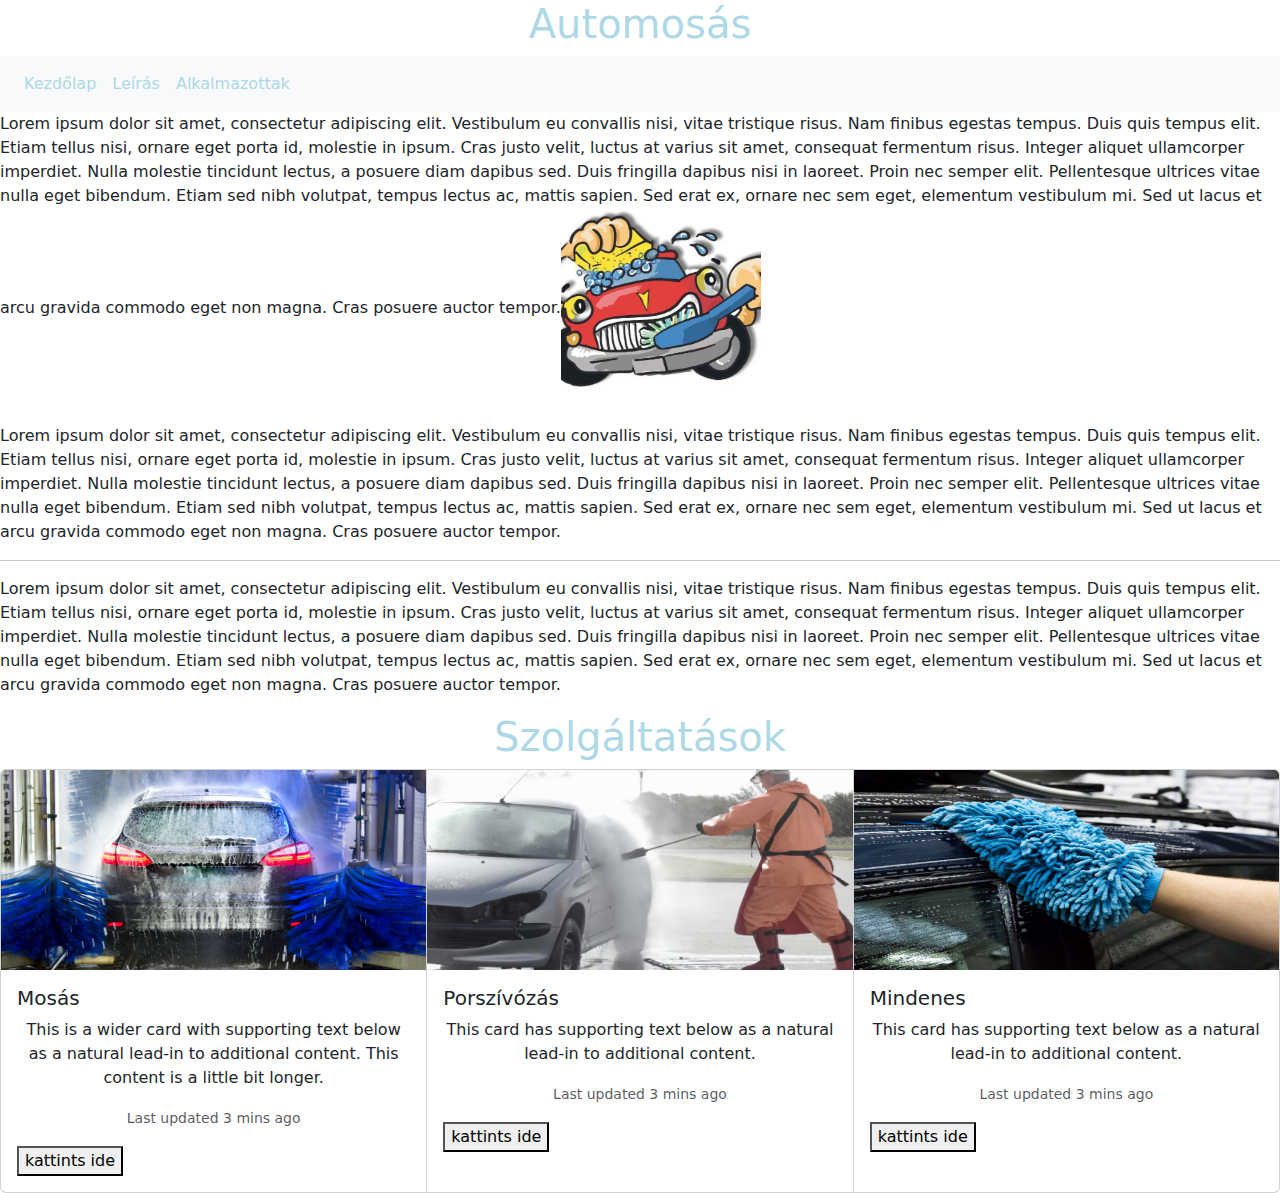
<file: oraimunka/index.html>
<!DOCTYPE html>
<html lang="hu">
<head>
    <meta charset="UTF-8">
    <meta http-equiv="X-UA-Compatible" content="IE=edge">
    <meta name="viewport" content="width=device-width, initial-scale=1.0">
    <title>Document</title>
    <link rel="stylesheet" type="text/css" href="./assets/css/bootstrap.css">
    <script src="./assets/js/bootstrap.bundle.js"></script>
    <link rel="stylesheet" href="style.css">
</head>
<body>
    <h1>Automosás</h1>
    <nav  id="cucc" class="navbar navbar-expand-lg navbar-light bg-light">
        <a class="navbar-brand" href="#"></a>
        <button class="navbar-toggler" type="button" data-toggle="collapse" data-target="#navbarSupportedContent" aria-controls="navbarSupportedContent" aria-expanded="false" aria-label="Toggle navigation">
          <span class="navbar-toggler-icon"></span>
        </button>
        <div class="collapse navbar-collapse" id="navbarSupportedContent">
          <ul class="navbar-nav mr-auto">
            <li class="nav-item">
                <a class="nav-link" href="index.html" id="leiras">Kezdőlap</a>
              </li>
            <li class="nav-item active">
              <a class="nav-link" href="Leiras.html" id="leiras">Leírás</a>
            </li>
            <li class="nav-item">
              <a class="nav-link" href="Alkalmazottak.html" id="leiras">Alkalmazottak</a>
            </li>
        </div>
      </nav>
      <p id="pecske">Lorem ipsum dolor sit amet, consectetur adipiscing elit. Vestibulum eu convallis nisi, vitae tristique risus. Nam finibus egestas tempus. Duis quis tempus elit. Etiam tellus nisi, ornare eget porta id, molestie in ipsum. Cras justo velit, luctus at varius sit amet, consequat fermentum risus. Integer aliquet ullamcorper imperdiet. Nulla molestie tincidunt lectus, a posuere diam dapibus sed. Duis fringilla dapibus nisi in laoreet. Proin nec semper elit. Pellentesque ultrices vitae nulla eget bibendum. Etiam sed nibh volutpat, tempus lectus ac, mattis sapien. Sed erat ex, ornare nec sem eget, elementum vestibulum mi. Sed ut lacus et arcu gravida commodo eget non magna. Cras posuere auctor tempor.<img src="./kepek/auto.jpg"></p>
      <p id="pecske">Lorem ipsum dolor sit amet, consectetur adipiscing elit. Vestibulum eu convallis nisi, vitae tristique risus. Nam finibus egestas tempus. Duis quis tempus elit. Etiam tellus nisi, ornare eget porta id, molestie in ipsum. Cras justo velit, luctus at varius sit amet, consequat fermentum risus. Integer aliquet ullamcorper imperdiet. Nulla molestie tincidunt lectus, a posuere diam dapibus sed. Duis fringilla dapibus nisi in laoreet. Proin nec semper elit. Pellentesque ultrices vitae nulla eget bibendum. Etiam sed nibh volutpat, tempus lectus ac, mattis sapien. Sed erat ex, ornare nec sem eget, elementum vestibulum mi. Sed ut lacus et arcu gravida commodo eget non magna. Cras posuere auctor tempor.</p>
      <hr>
      <p id="pecske">Lorem ipsum dolor sit amet, consectetur adipiscing elit. Vestibulum eu convallis nisi, vitae tristique risus. Nam finibus egestas tempus. Duis quis tempus elit. Etiam tellus nisi, ornare eget porta id, molestie in ipsum. Cras justo velit, luctus at varius sit amet, consequat fermentum risus. Integer aliquet ullamcorper imperdiet. Nulla molestie tincidunt lectus, a posuere diam dapibus sed. Duis fringilla dapibus nisi in laoreet. Proin nec semper elit. Pellentesque ultrices vitae nulla eget bibendum. Etiam sed nibh volutpat, tempus lectus ac, mattis sapien. Sed erat ex, ornare nec sem eget, elementum vestibulum mi. Sed ut lacus et arcu gravida commodo eget non magna. Cras posuere auctor tempor.</p>

      <h1>Szolgáltatások</h1>
      <div class="card-group">
        <div class="card">
          <img class="card-img-top" src="./kepek/102063543_m-e1570435101426.jpg" alt="Card image cap">
          <div class="card-body">
            <h5 class="card-title">Mosás</h5>
            <p class="card-text">This is a wider card with supporting text below as a natural lead-in to additional content. This content is a little bit longer.</p>
            <p class="card-text"><small class="text-muted">Last updated 3 mins ago</small></p>
            <button>kattints ide</button>
          </div>
        </div>
        <div class="card">
          <img class="card-img-top" src="./kepek/224172_source.jpg" alt="Card image cap">
          <div class="card-body">
            <h5 class="card-title">Porszívózás</h5>
            <p class="card-text">This card has supporting text below as a natural lead-in to additional content.</p>
            <p class="card-text"><small class="text-muted">Last updated 3 mins ago</small></p>
            <button>kattints ide</button>
          </div>
        </div>
        <div class="card">
          <img class="card-img-top" src="./kepek/Elite-Detailer-Detailing-Shampoo-Banana-1L---Szampon-do-mycia-samochodu.jpg" alt="Card image cap">
          <div class="card-body">
            <h5 class="card-title">Mindenes</h5>
            <p class="card-text">This card has supporting text below as a natural lead-in to additional content.</p>
            <p class="card-text"><small class="text-muted">Last updated 3 mins ago</small></p>
            <button>kattints ide</button>
          </div>
        </div>
      </div>

</body>
</html>
</file>
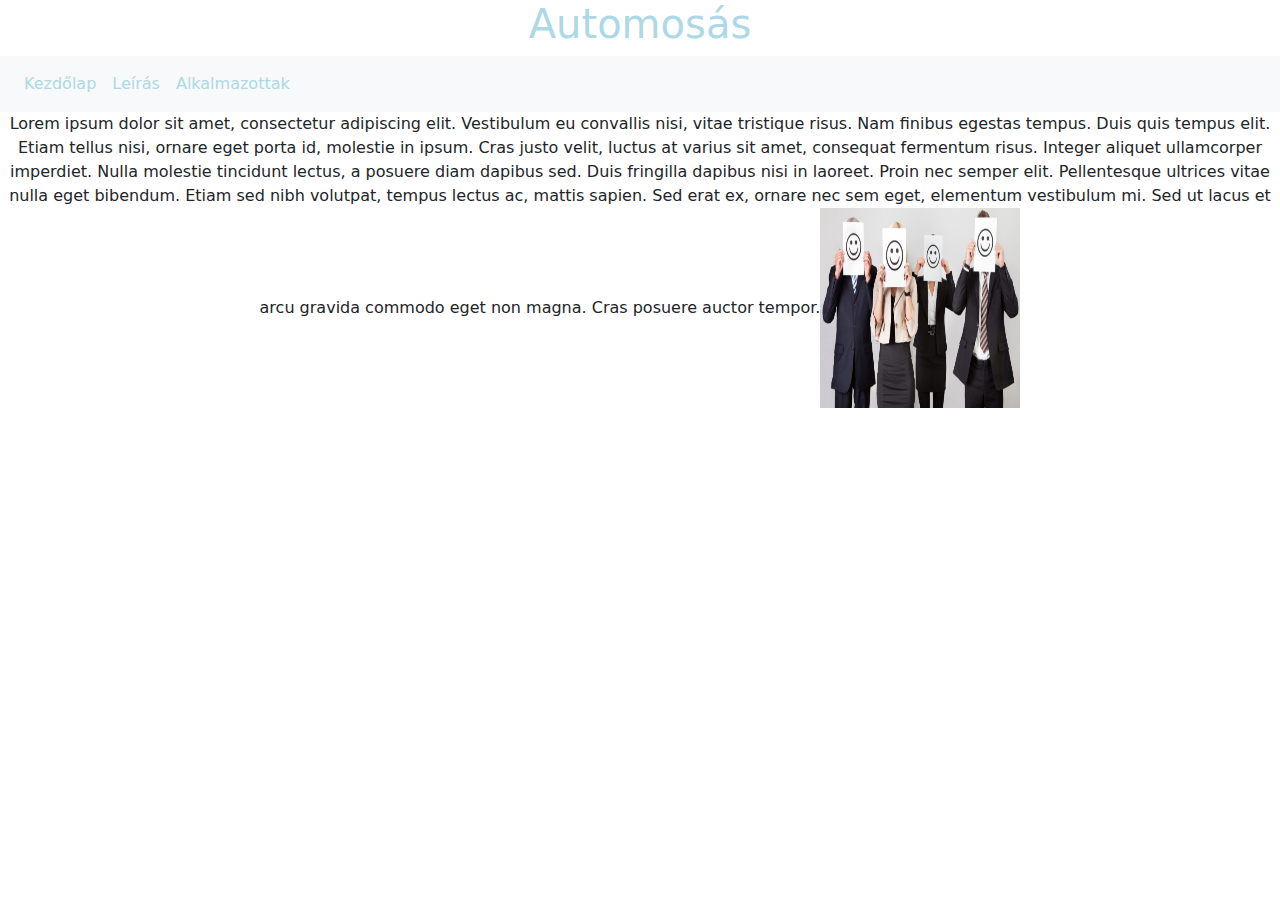
<file: oraimunka/Alkalmazottak.html>
<!DOCTYPE html>
<html lang="hu">
<head>
    <meta charset="UTF-8">
    <meta http-equiv="X-UA-Compatible" content="IE=edge">
    <meta name="viewport" content="width=device-width, initial-scale=1.0">
    <title>Document</title>
    <link rel="stylesheet" type="text/css" href="./assets/css/bootstrap.css">
    <script src="./assets/js/bootstrap.bundle.js"></script>
    <link rel="stylesheet" href="style.css">
</head>
<body>
    <h1>Automosás</h1>
    <nav  id="cucc" class="navbar navbar-expand-lg navbar-light bg-light">
        <a class="navbar-brand" href="#"></a>
        <button class="navbar-toggler" type="button" data-toggle="collapse" data-target="#navbarSupportedContent" aria-controls="navbarSupportedContent" aria-expanded="false" aria-label="Toggle navigation">
          <span class="navbar-toggler-icon"></span>
        </button>
        <div class="collapse navbar-collapse" id="navbarSupportedContent">
          <ul class="navbar-nav mr-auto">
            <li class="nav-item">
                <a class="nav-link" href="index.html" id="leiras">Kezdőlap</a>
              </li>
            <li class="nav-item active">
              <a class="nav-link" href="Leiras.html" id="leiras">Leírás</a>
            </li>
            <li class="nav-item">
              <a class="nav-link" href="Alkalmazottak.html" id="leiras">Alkalmazottak</a>
            </li>
        </div>
      </nav>
      <p>Lorem ipsum dolor sit amet, consectetur adipiscing elit. Vestibulum eu convallis nisi, vitae tristique risus. Nam finibus egestas tempus. Duis quis tempus elit. Etiam tellus nisi, ornare eget porta id, molestie in ipsum. Cras justo velit, luctus at varius sit amet, consequat fermentum risus. Integer aliquet ullamcorper imperdiet. Nulla molestie tincidunt lectus, a posuere diam dapibus sed. Duis fringilla dapibus nisi in laoreet. Proin nec semper elit. Pellentesque ultrices vitae nulla eget bibendum. Etiam sed nibh volutpat, tempus lectus ac, mattis sapien. Sed erat ex, ornare nec sem eget, elementum vestibulum mi. Sed ut lacus et arcu gravida commodo eget non magna. Cras posuere auctor tempor.<img src="./kepek/glint-microsoft_bitport.png"></p>
</body>
</html>
</file>
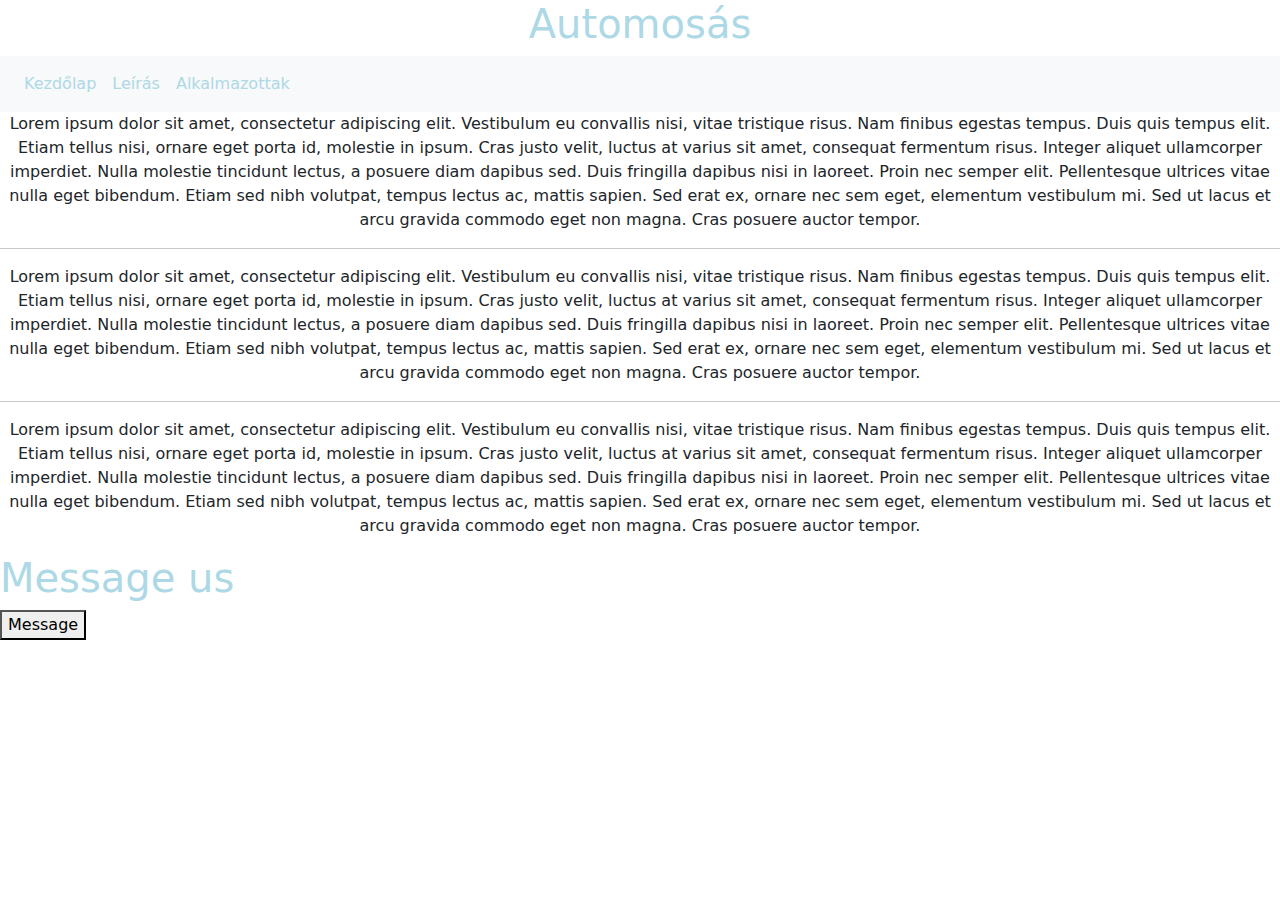
<file: oraimunka/Leiras.html>
<!DOCTYPE html>
<html lang="hu">
<head>
    <meta charset="UTF-8">
    <meta http-equiv="X-UA-Compatible" content="IE=edge">
    <meta name="viewport" content="width=device-width, initial-scale=1.0">
    <title>Document</title>
    <link rel="stylesheet" type="text/css" href="./assets/css/bootstrap.css">
    <script src="./assets/js/bootstrap.bundle.js"></script>
    <link rel="stylesheet" href="style.css">
</head>
<body>
    <h1>Automosás</h1>
    <nav  id="cucc" class="navbar navbar-expand-lg navbar-light bg-light">
        <a class="navbar-brand" href="#"></a>
        <button class="navbar-toggler" type="button" data-toggle="collapse" data-target="#navbarSupportedContent" aria-controls="navbarSupportedContent" aria-expanded="false" aria-label="Toggle navigation">
          <span class="navbar-toggler-icon"></span>
        </button>
        <div class="collapse navbar-collapse" id="navbarSupportedContent">
          <ul class="navbar-nav mr-auto">
            <li class="nav-item">
                <a class="nav-link" href="index.html" id="leiras">Kezdőlap</a>
              </li>
            <li class="nav-item active">
              <a class="nav-link" href="Leiras.html" id="leiras">Leírás</a>
            </li>
            <li class="nav-item">
              <a class="nav-link" href="Alkalmazottak.html" id="leiras">Alkalmazottak</a>
            </li>
        </div>
      </nav>
      <p>Lorem ipsum dolor sit amet, consectetur adipiscing elit. Vestibulum eu convallis nisi, vitae tristique risus. Nam finibus egestas tempus. Duis quis tempus elit. Etiam tellus nisi, ornare eget porta id, molestie in ipsum. Cras justo velit, luctus at varius sit amet, consequat fermentum risus. Integer aliquet ullamcorper imperdiet. Nulla molestie tincidunt lectus, a posuere diam dapibus sed. Duis fringilla dapibus nisi in laoreet. Proin nec semper elit. Pellentesque ultrices vitae nulla eget bibendum. Etiam sed nibh volutpat, tempus lectus ac, mattis sapien. Sed erat ex, ornare nec sem eget, elementum vestibulum mi. Sed ut lacus et arcu gravida commodo eget non magna. Cras posuere auctor tempor.</p>
      <hr>
      <p>Lorem ipsum dolor sit amet, consectetur adipiscing elit. Vestibulum eu convallis nisi, vitae tristique risus. Nam finibus egestas tempus. Duis quis tempus elit. Etiam tellus nisi, ornare eget porta id, molestie in ipsum. Cras justo velit, luctus at varius sit amet, consequat fermentum risus. Integer aliquet ullamcorper imperdiet. Nulla molestie tincidunt lectus, a posuere diam dapibus sed. Duis fringilla dapibus nisi in laoreet. Proin nec semper elit. Pellentesque ultrices vitae nulla eget bibendum. Etiam sed nibh volutpat, tempus lectus ac, mattis sapien. Sed erat ex, ornare nec sem eget, elementum vestibulum mi. Sed ut lacus et arcu gravida commodo eget non magna. Cras posuere auctor tempor.</p>
      <hr>
      <p>Lorem ipsum dolor sit amet, consectetur adipiscing elit. Vestibulum eu convallis nisi, vitae tristique risus. Nam finibus egestas tempus. Duis quis tempus elit. Etiam tellus nisi, ornare eget porta id, molestie in ipsum. Cras justo velit, luctus at varius sit amet, consequat fermentum risus. Integer aliquet ullamcorper imperdiet. Nulla molestie tincidunt lectus, a posuere diam dapibus sed. Duis fringilla dapibus nisi in laoreet. Proin nec semper elit. Pellentesque ultrices vitae nulla eget bibendum. Etiam sed nibh volutpat, tempus lectus ac, mattis sapien. Sed erat ex, ornare nec sem eget, elementum vestibulum mi. Sed ut lacus et arcu gravida commodo eget non magna. Cras posuere auctor tempor.</p>
      <h1 id="h1ke">Message us</h1>
      <button>Message</button>

</body>
</html>
</file>
<file: oraimunka/style.css>
h1{
    color: lightblue;
    text-align: center;
}
h2{
    color: lightblue;
    text-align: left;
}
.navbar-toggler{
    background-color: lightblue;
}
#leiras{
    color: lightblue
}
#cucc{
    color: black;
}
img{
    width: 200px;
    height: 200px;
    text-align: left;
}
p{
    text-align: center;
}
#pecske{
    text-align: left;
}
#h1ke{
    text-align: left;
}
</file>
